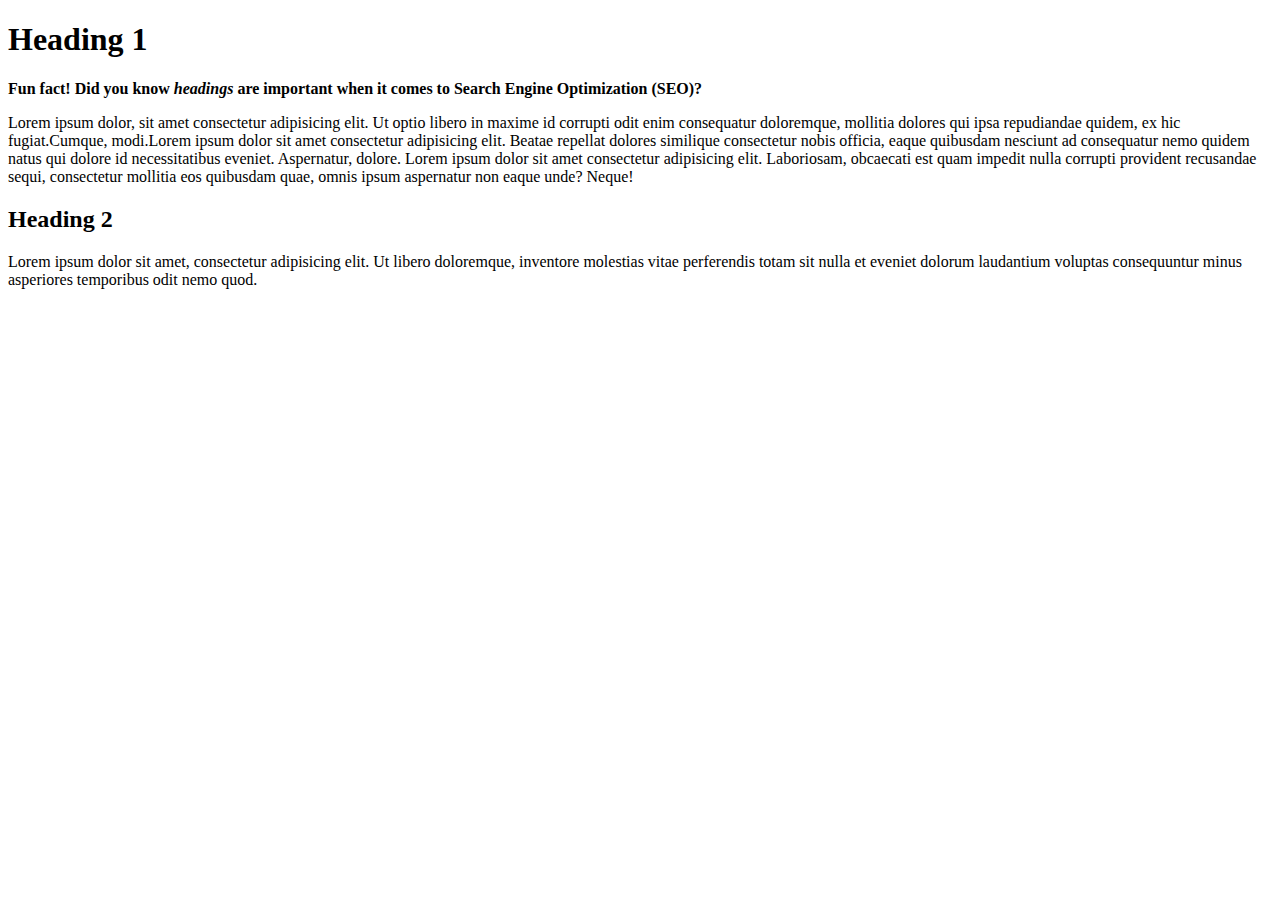
<file: Web-Page-One/index.html>
<!DOCTYPE html>

<html lang="en">
  <head>
    <meta charset="UTF-8">
    <title>My First Webpage</title>
  </head>

  <body> <!--This is a comment!-->
    <h1>Heading 1</h1>
      <p><strong>Fun fact! Did you know <em>headings</em> are important when it comes to Search Engine Optimization (SEO)?</strong></p>

      <!--This is another comment! Comments are great for leaving notes to yourself.
      
      For example: 

      <em>: Makes text italicized. | Do NOT use the <b> tag!
      <strong>: Makes text bold. | Do NOT use the <i> tag!

      <b> and <i> tags don't add meaning. They're just visual representations. They don't add meaning to the text. Whereas, the strong and em tags add meaning. This is important for accessibility. 
      -->

      <p>Lorem ipsum dolor, sit amet consectetur adipisicing elit. Ut optio libero in maxime id corrupti odit enim consequatur doloremque, mollitia dolores qui ipsa repudiandae quidem, ex hic fugiat.Cumque, modi.Lorem ipsum dolor sit amet consectetur adipisicing elit. Beatae repellat dolores similique consectetur nobis officia, eaque quibusdam nesciunt ad consequatur nemo quidem natus qui dolore id necessitatibus eveniet. Aspernatur, dolore. Lorem ipsum dolor sit amet consectetur adipisicing elit. Laboriosam, obcaecati est quam impedit nulla corrupti provident recusandae sequi, consectetur mollitia eos quibusdam quae, omnis ipsum aspernatur non eaque unde? Neque!</p>

    <h2>Heading 2</h2>
      <p>Lorem ipsum dolor sit amet, consectetur adipisicing elit. Ut libero doloremque, inventore molestias vitae perferendis totam sit nulla et eveniet dolorum laudantium voluptas consequuntur minus asperiores temporibus odit nemo quod.</p>
  </body>

</html>
</file>
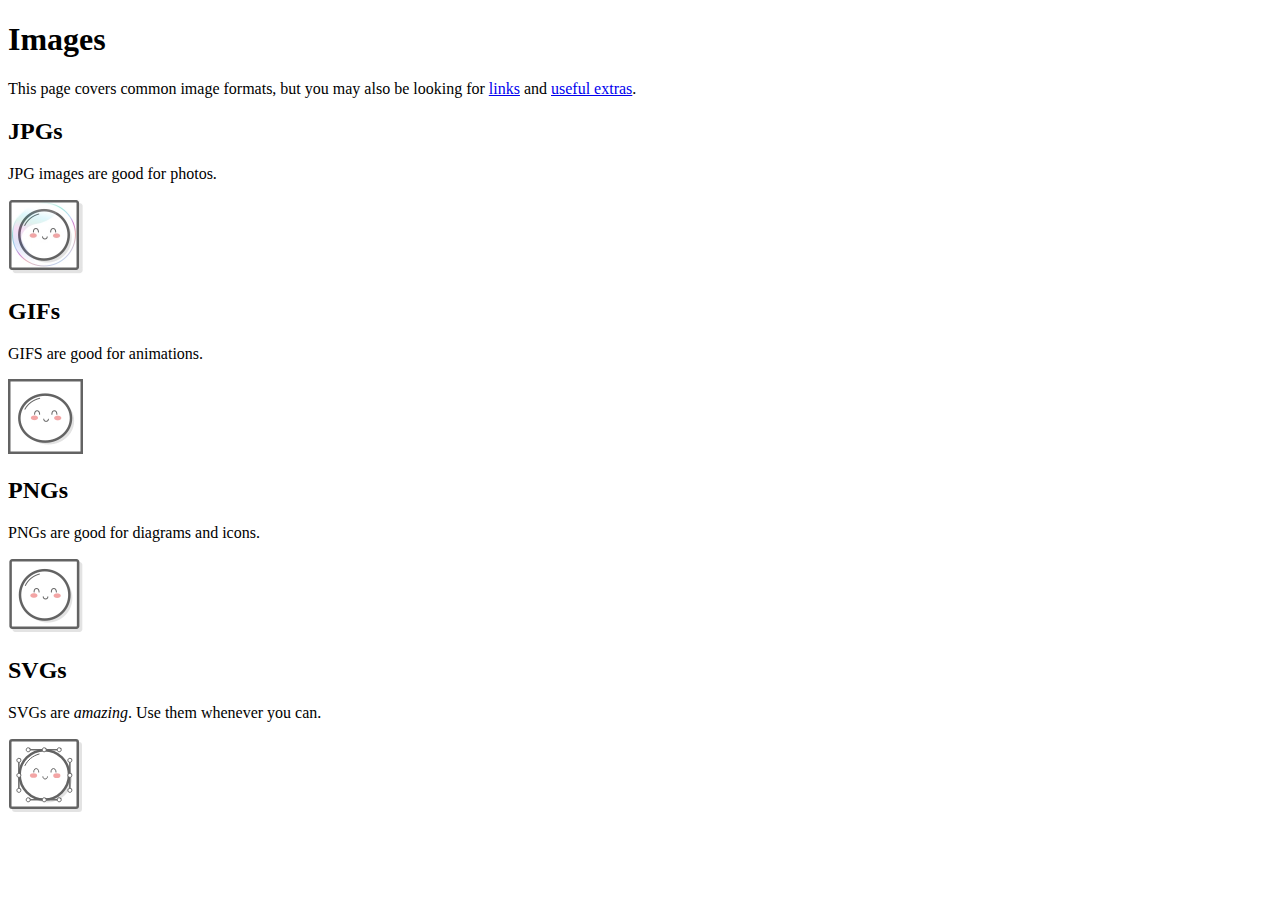
<file: links-and-images/images.html>
<!DOCTYPE html>

<html lang="en">
  <head>
    <title>Images</title>
  </head>
  <body>
    <h1>Images</h1>
      <p>This page covers common image formats, but you may also be looking for <a href="links.html">links</a> and <a href="misc/extras.html">useful extras</a>.</p>

    <h2>JPGs</h2>

    <p>JPG images are good for photos.</p>

    <img src="images/mochi.jpg" width="75" alt="A mochi ball in a bubble."/>

    <h2>GIFs</h2>

    <p>GIFS are good for animations.</p>

    <img src="images/mochi.gif" width="75" alt="A dancing mochi ball."/>

    <h2>PNGs</h2>

    <p>PNGs are good for diagrams and icons.</p>

    <img src="images/mochi.png" width="75" alt="A mochi ball."/>

    <h2>SVGs</h2>

    <p>SVGs are <em>amazing</em>. Use them whenever you can.</p>

    <img src="images/mochi.svg" alt="A mochi ball with Bézier handles"/>
  </body>
</html>
</file>
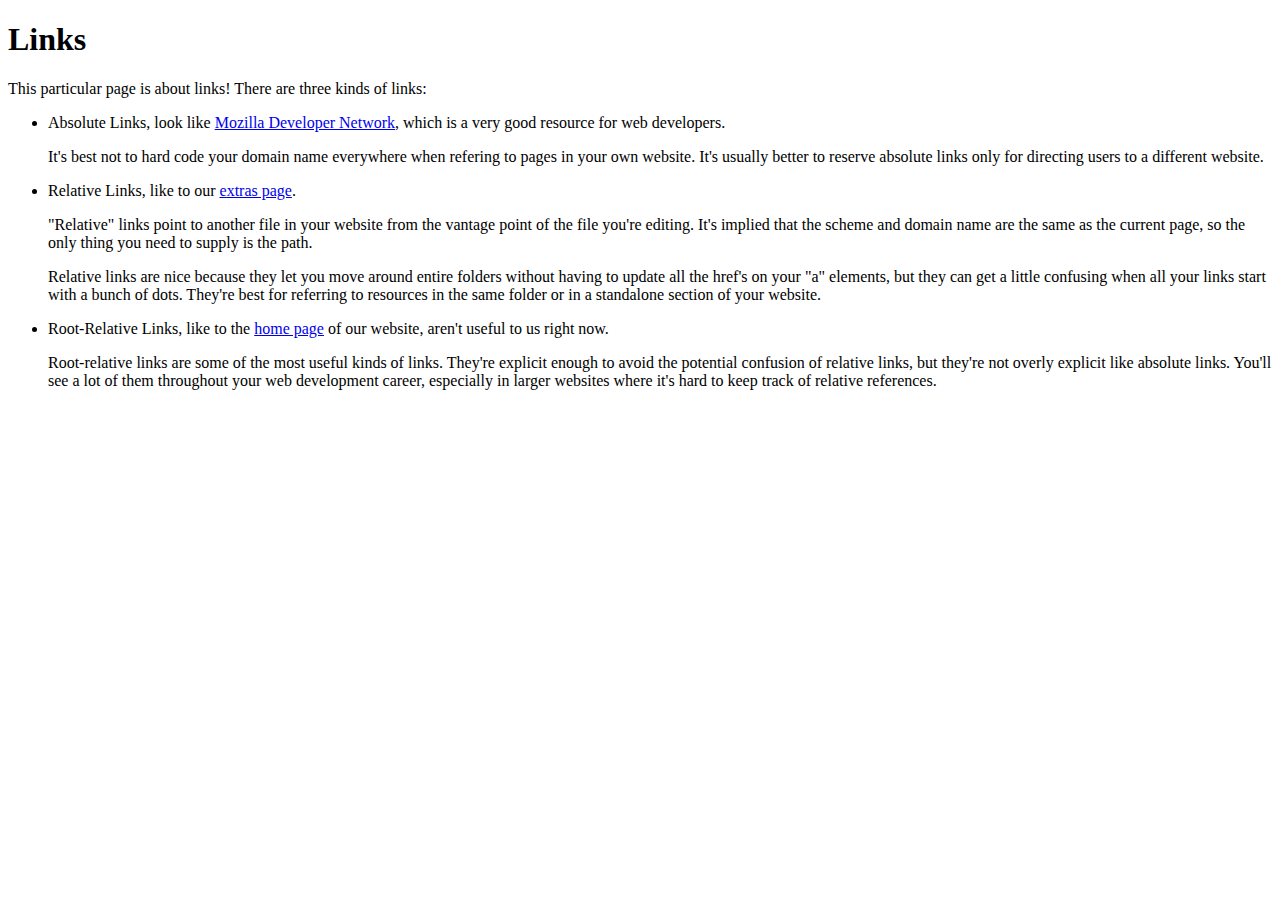
<file: links-and-images/links.html>
<!DOCTYPE html>
<html lang="en">
  <head>
      <title>Links</title>
  </head>
  <body>
    <h1>Links</h1>
      <p>This particular page is about links! There are three kinds of links: </p>
        <ul>

          <li>Absolute Links, look like
            <a href="https://developer.mozilla.org/en-US/docs/Web/HTML"
              target="_blank">Mozilla Developer Network</a>, which is a very good resource for web developers.</li>

            <p>It's best not to hard code your domain name everywhere when refering to pages in your own website. It's usually better to reserve absolute links only for directing users to a different website.</p>

          <li>Relative Links, like to our <a href="misc/extras.html">extras page</a>.</li>
            <p>"Relative" links point to another file in your website from the vantage point of the file you're editing. It's implied that the scheme and domain name are the same as the current page, so the only thing you need to supply is the path.</p>

            <p>Relative links are nice because they let you move around entire folders without having to update all the href's on your "a" elements, but they can get a little confusing when all your links start with a bunch of dots. They're best for referring to resources in the same folder or in a standalone section of your website.</p>

          <li>Root-Relative Links, like to the <a href="/">home page</a> of our website, aren't useful to us right now.</li>

          <!-- This won't work for our local HTML files -->

          <p>Root-relative links are some of the most useful kinds of links. They're explicit enough to avoid the potential confusion of relative links, but they're not overly explicit like absolute links. You'll see a lot of them throughout your web development career, especially in larger websites where it's hard to keep track of relative references.</p>
            
        </ul>
  </body>
</html>
</file>
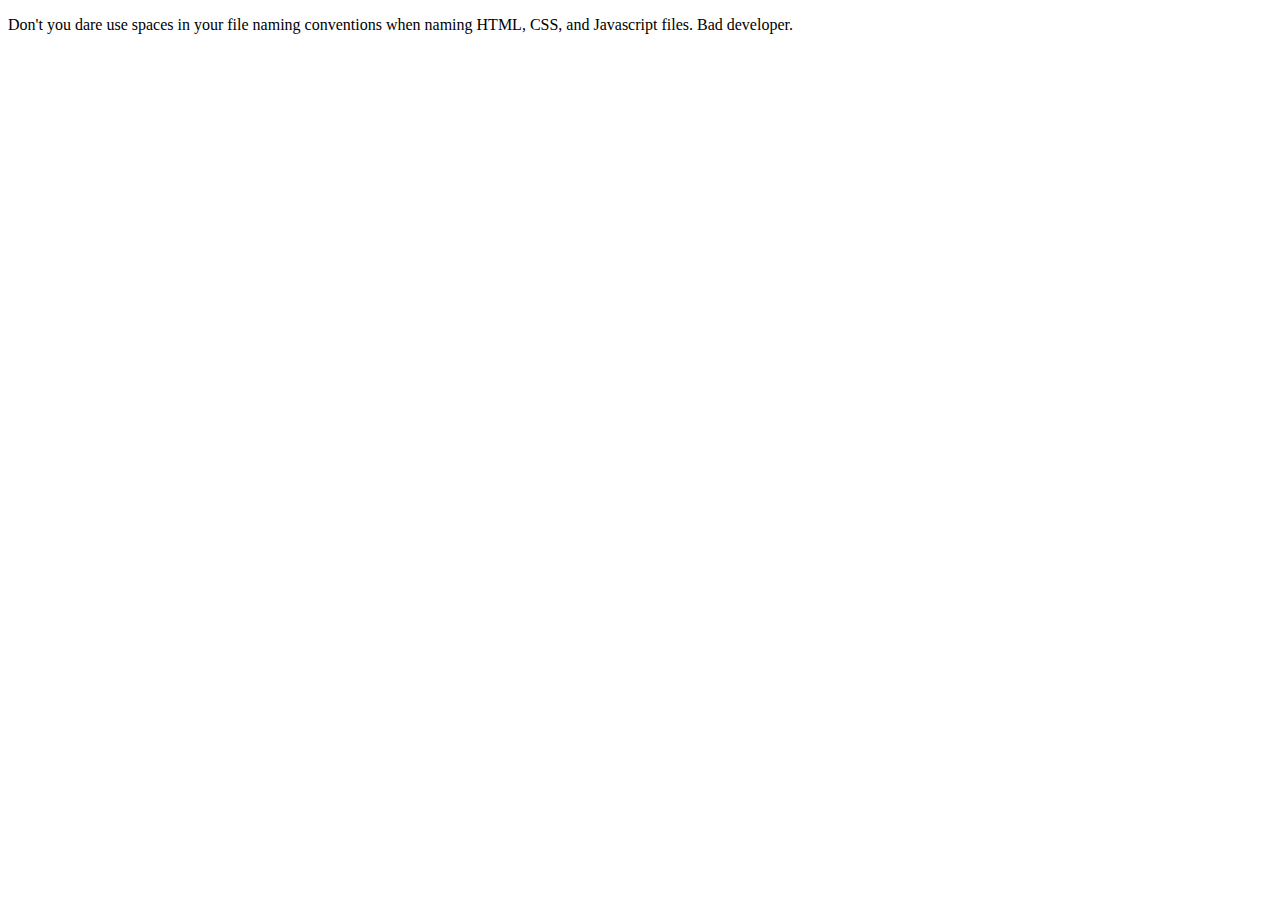
<file: links-and-images/spaces are bad.html>
<!DOCTYPE html>

<html lang="en">
  <head>
    <meta charset="UTF-8">
    <meta http-equiv="X-UA-Compatible" content="IE=edge">
    <meta name="viewport" content="width=device-width, initial-scale=1.0">
    <title>Spaces are bad</title>
  </head>

<body>
  <p>Don't you dare use spaces in your file naming conventions when naming HTML, CSS, and Javascript files. Bad developer.</p>
</body>

</html>
</file>
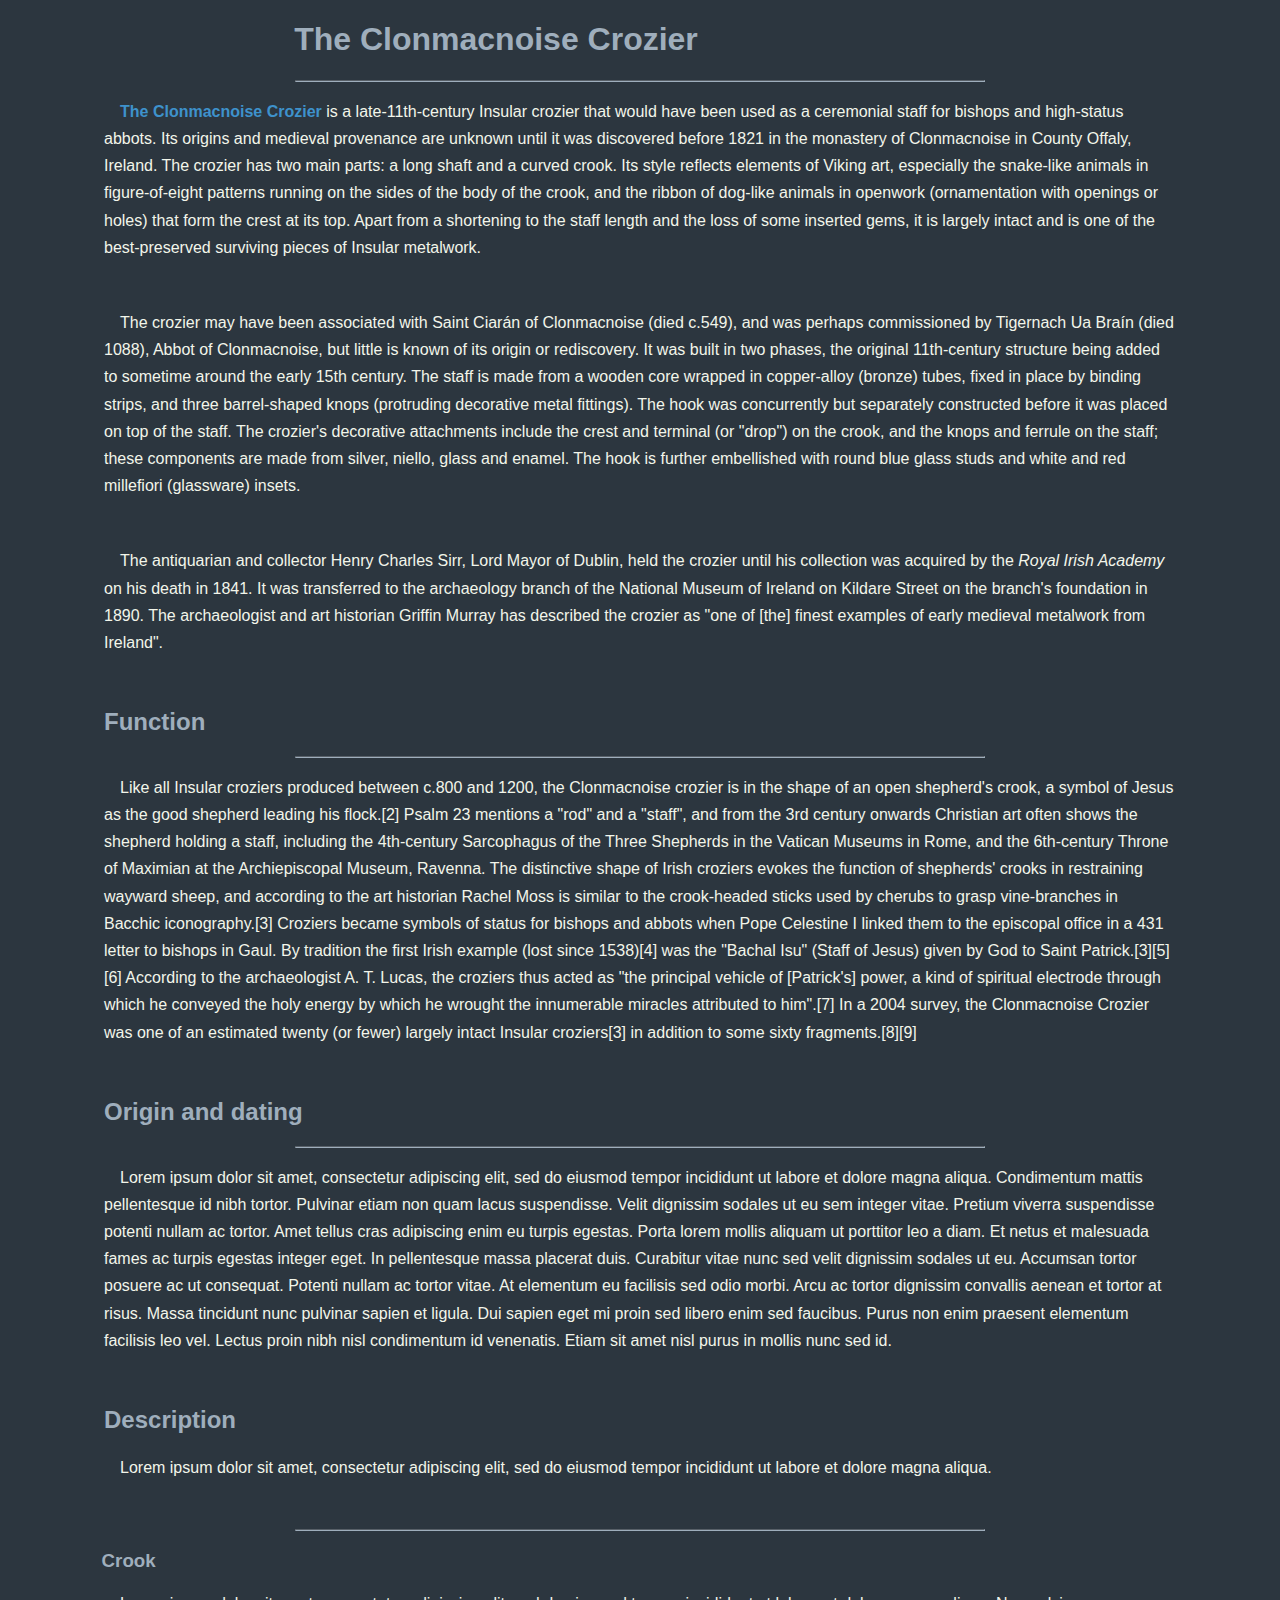
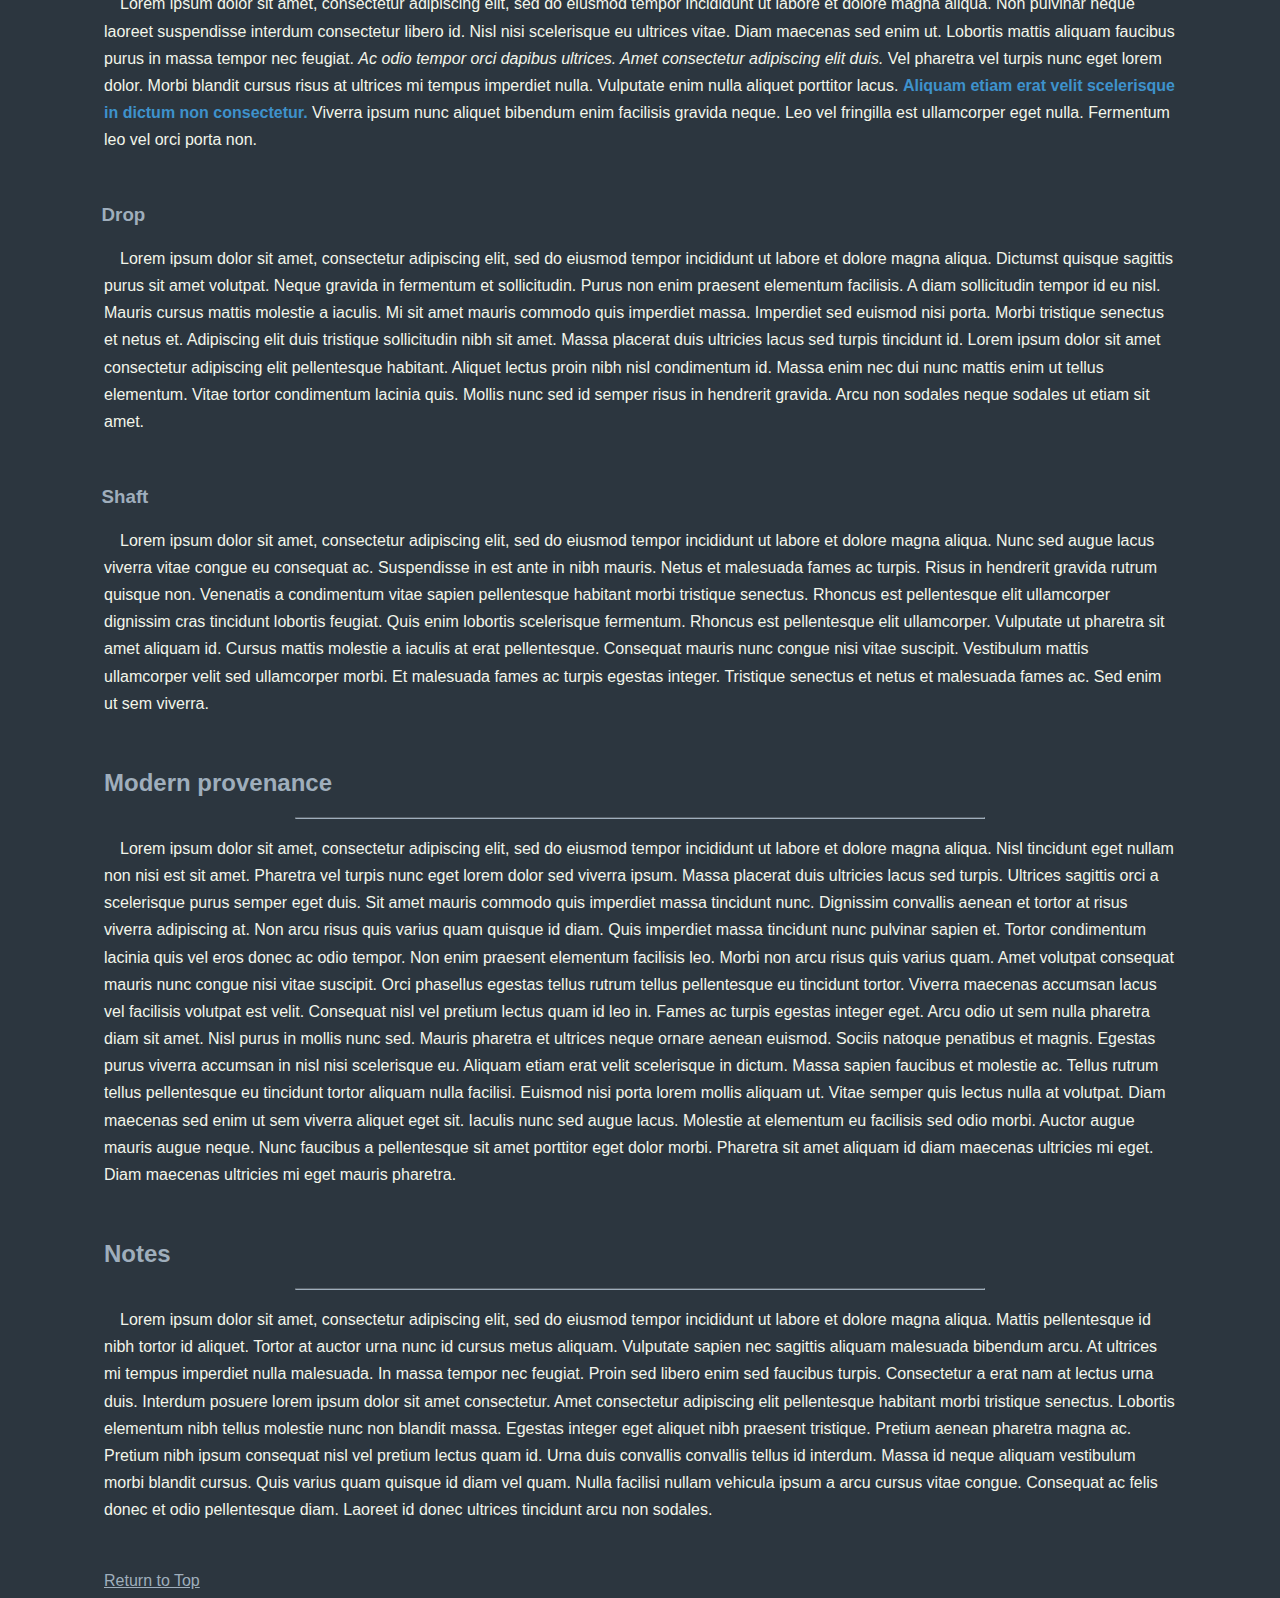
<file: Web-Page-One/blog.html>
<!DOCTYPE html>
  <html lang="en">
    <head>
      <title>The Clonmacnoise Chronicles</title>
      <meta http-equiv="X-UA-Compatible" content="ie=edge">
      <meta name="viewport" content="width=device-width initial-scale=1.0">
      <meta charset="utf-8">
      <link rel="stylesheet" href="./css/styles.css">
    </head>

    <body>
      <h1 class="blog-title" id="top">The Clonmacnoise Crozier</h1>
      <hr>
        <p><strong>The Clonmacnoise Crozier</strong> is a late-11th-century Insular crozier that would have been used as a ceremonial staff for bishops and high-status abbots. Its origins and medieval provenance are unknown until it was discovered before 1821 in the monastery of Clonmacnoise in County Offaly, Ireland. The crozier has two main parts: a long shaft and a curved crook. Its style reflects elements of Viking art, especially the snake-like animals in figure-of-eight patterns running on the sides of the body of the crook, and the ribbon of dog-like animals in openwork (ornamentation with openings or holes) that form the crest at its top. Apart from a shortening to the staff length and the loss of some inserted gems, it is largely intact and is one of the best-preserved surviving pieces of Insular metalwork.

        <p>The crozier may have been associated with Saint Ciarán of Clonmacnoise (died c.549), and was perhaps commissioned by Tigernach Ua Braín (died 1088), Abbot of Clonmacnoise, but little is known of its origin or rediscovery. It was built in two phases, the original 11th-century structure being added to sometime around the early 15th century. The staff is made from a wooden core wrapped in copper-alloy (bronze) tubes, fixed in place by binding strips, and three barrel-shaped knops (protruding decorative metal fittings). The hook was concurrently but separately constructed before it was placed on top of the staff. The crozier's decorative attachments include the crest and terminal (or "drop") on the crook, and the knops and ferrule on the staff; these components are made from silver, niello, glass and enamel. The hook is further embellished with round blue glass studs and white and red millefiori (glassware) insets.</p>
          
        <p>The antiquarian and collector Henry Charles Sirr, Lord Mayor of Dublin, held the crozier until his collection was acquired by the <em>Royal Irish Academy</em> on his death in 1841. It was transferred to the archaeology branch of the National Museum of Ireland on Kildare Street on the branch's foundation in 1890. The archaeologist and art historian Griffin Murray has described the crozier as "one of [the] finest examples of early medieval metalwork from Ireland".</p>

        <h2 class="headers head">Function</h2>
         <hr>
          <p>Like all Insular croziers produced between c.800 and 1200, the Clonmacnoise crozier is in the shape of an open shepherd's crook, a symbol of Jesus as the good shepherd leading his flock.[2] Psalm 23 mentions a "rod" and a "staff", and from the 3rd century onwards Christian art often shows the shepherd holding a staff, including the 4th-century Sarcophagus of the Three Shepherds in the Vatican Museums in Rome, and the 6th-century Throne of Maximian at the Archiepiscopal Museum, Ravenna. The distinctive shape of Irish croziers evokes the function of shepherds' crooks in restraining wayward sheep, and according to the art historian Rachel Moss is similar to the crook-headed sticks used by cherubs to grasp vine-branches in Bacchic iconography.[3]

          Croziers became symbols of status for bishops and abbots when Pope Celestine I linked them to the episcopal office in a 431 letter to bishops in Gaul. By tradition the first Irish example (lost since 1538)[4] was the "Bachal Isu" (Staff of Jesus) given by God to Saint Patrick.[3][5][6] According to the archaeologist A. T. Lucas, the croziers thus acted as "the principal vehicle of [Patrick's] power, a kind of spiritual electrode through which he conveyed the holy energy by which he wrought the innumerable miracles attributed to him".[7] In a 2004 survey, the Clonmacnoise Crozier was one of an estimated twenty (or fewer) largely intact Insular croziers[3] in addition to some sixty fragments.[8][9] </p>

        <h2 class="headers head">Origin and dating</h2>      
        <hr>
         <p>Lorem ipsum dolor sit amet, consectetur adipiscing elit, sed do eiusmod tempor incididunt ut labore et dolore magna aliqua. Condimentum mattis pellentesque id nibh tortor. Pulvinar etiam non quam lacus suspendisse. Velit dignissim sodales ut eu sem integer vitae. Pretium viverra suspendisse potenti nullam ac tortor. Amet tellus cras adipiscing enim eu turpis egestas. Porta lorem mollis aliquam ut porttitor leo a diam. Et netus et malesuada fames ac turpis egestas integer eget. In pellentesque massa placerat duis. Curabitur vitae nunc sed velit dignissim sodales ut eu. Accumsan tortor posuere ac ut consequat. Potenti nullam ac tortor vitae. At elementum eu facilisis sed odio morbi. Arcu ac tortor dignissim convallis aenean et tortor at risus. Massa tincidunt nunc pulvinar sapien et ligula. Dui sapien eget mi proin sed libero enim sed faucibus. Purus non enim praesent elementum facilisis leo vel. Lectus proin nibh nisl condimentum id venenatis. Etiam sit amet nisl purus in mollis nunc sed id.</p>

        <h2 class="headers head">Description</h2>
          <p>Lorem ipsum dolor sit amet, consectetur adipiscing elit, sed do eiusmod tempor incididunt ut labore et dolore magna aliqua. </p>
          <hr>

          <h3 class="sub-head">Crook</h3>

            <p>Lorem ipsum dolor sit amet, consectetur adipiscing elit, sed do eiusmod tempor incididunt ut labore et dolore magna aliqua. Non pulvinar neque laoreet suspendisse interdum consectetur libero id. Nisl nisi scelerisque eu ultrices vitae. Diam maecenas sed enim ut. Lobortis mattis aliquam faucibus purus in massa tempor nec feugiat. <em>Ac odio tempor orci dapibus ultrices. Amet consectetur adipiscing elit duis.</em> Vel pharetra vel turpis nunc eget lorem dolor. Morbi blandit cursus risus at ultrices mi tempus imperdiet nulla. Vulputate enim nulla aliquet porttitor lacus. <strong>Aliquam etiam erat velit scelerisque in dictum non consectetur.</strong> Viverra ipsum nunc aliquet bibendum enim facilisis gravida neque. Leo vel fringilla est ullamcorper eget nulla. Fermentum leo vel orci porta non.</p>

          <h3 class="sub-head">Drop</h3>

            <p>Lorem ipsum dolor sit amet, consectetur adipiscing elit, sed do eiusmod tempor incididunt ut labore et dolore magna aliqua. Dictumst quisque sagittis purus sit amet volutpat. Neque gravida in fermentum et sollicitudin. Purus non enim praesent elementum facilisis. A diam sollicitudin tempor id eu nisl. Mauris cursus mattis molestie a iaculis. Mi sit amet mauris commodo quis imperdiet massa. Imperdiet sed euismod nisi porta. Morbi tristique senectus et netus et. Adipiscing elit duis tristique sollicitudin nibh sit amet. Massa placerat duis ultricies lacus sed turpis tincidunt id. Lorem ipsum dolor sit amet consectetur adipiscing elit pellentesque habitant. Aliquet lectus proin nibh nisl condimentum id. Massa enim nec dui nunc mattis enim ut tellus elementum. Vitae tortor condimentum lacinia quis. Mollis nunc sed id semper risus in hendrerit gravida. Arcu non sodales neque sodales ut etiam sit amet.</p>

          <h3 class="sub-head">Shaft</h3>

            <p>Lorem ipsum dolor sit amet, consectetur adipiscing elit, sed do eiusmod tempor incididunt ut labore et dolore magna aliqua. Nunc sed augue lacus viverra vitae congue eu consequat ac. Suspendisse in est ante in nibh mauris. Netus et malesuada fames ac turpis. Risus in hendrerit gravida rutrum quisque non. Venenatis a condimentum vitae sapien pellentesque habitant morbi tristique senectus. Rhoncus est pellentesque elit ullamcorper dignissim cras tincidunt lobortis feugiat. Quis enim lobortis scelerisque fermentum. Rhoncus est pellentesque elit ullamcorper. Vulputate ut pharetra sit amet aliquam id. Cursus mattis molestie a iaculis at erat pellentesque. Consequat mauris nunc congue nisi vitae suscipit. Vestibulum mattis ullamcorper velit sed ullamcorper morbi. Et malesuada fames ac turpis egestas integer. Tristique senectus et netus et malesuada fames ac. Sed enim ut sem viverra.</p>

        <h2 class="head">Modern provenance</h2>
        <hr>
          <p>Lorem ipsum dolor sit amet, consectetur adipiscing elit, sed do eiusmod tempor incididunt ut labore et dolore magna aliqua. Nisl tincidunt eget nullam non nisi est sit amet. Pharetra vel turpis nunc eget lorem dolor sed viverra ipsum. Massa placerat duis ultricies lacus sed turpis. Ultrices sagittis orci a scelerisque purus semper eget duis. Sit amet mauris commodo quis imperdiet massa tincidunt nunc. Dignissim convallis aenean et tortor at risus viverra adipiscing at. Non arcu risus quis varius quam quisque id diam. Quis imperdiet massa tincidunt nunc pulvinar sapien et. Tortor condimentum lacinia quis vel eros donec ac odio tempor. Non enim praesent elementum facilisis leo. Morbi non arcu risus quis varius quam. Amet volutpat consequat mauris nunc congue nisi vitae suscipit. Orci phasellus egestas tellus rutrum tellus pellentesque eu tincidunt tortor. Viverra maecenas accumsan lacus vel facilisis volutpat est velit.

          Consequat nisl vel pretium lectus quam id leo in. Fames ac turpis egestas integer eget. Arcu odio ut sem nulla pharetra diam sit amet. Nisl purus in mollis nunc sed. Mauris pharetra et ultrices neque ornare aenean euismod. Sociis natoque penatibus et magnis. Egestas purus viverra accumsan in nisl nisi scelerisque eu. Aliquam etiam erat velit scelerisque in dictum. Massa sapien faucibus et molestie ac. Tellus rutrum tellus pellentesque eu tincidunt tortor aliquam nulla facilisi. Euismod nisi porta lorem mollis aliquam ut. Vitae semper quis lectus nulla at volutpat. Diam maecenas sed enim ut sem viverra aliquet eget sit. Iaculis nunc sed augue lacus. Molestie at elementum eu facilisis sed odio morbi. Auctor augue mauris augue neque. Nunc faucibus a pellentesque sit amet porttitor eget dolor morbi. Pharetra sit amet aliquam id diam maecenas ultricies mi eget. Diam maecenas ultricies mi eget mauris pharetra.</p>

        <h2 class="head">Notes</h2>
        <hr>
          <p>Lorem ipsum dolor sit amet, consectetur adipiscing elit, sed do eiusmod tempor incididunt ut labore et dolore magna aliqua. Mattis pellentesque id nibh tortor id aliquet. Tortor at auctor urna nunc id cursus metus aliquam. Vulputate sapien nec sagittis aliquam malesuada bibendum arcu. At ultrices mi tempus imperdiet nulla malesuada. In massa tempor nec feugiat. Proin sed libero enim sed faucibus turpis. Consectetur a erat nam at lectus urna duis. Interdum posuere lorem ipsum dolor sit amet consectetur. Amet consectetur adipiscing elit pellentesque habitant morbi tristique senectus. Lobortis elementum nibh tellus molestie nunc non blandit massa. Egestas integer eget aliquet nibh praesent tristique. Pretium aenean pharetra magna ac. Pretium nibh ipsum consequat nisl vel pretium lectus quam id. Urna duis convallis convallis tellus id interdum. Massa id neque aliquam vestibulum morbi blandit cursus. Quis varius quam quisque id diam vel quam. Nulla facilisi nullam vehicula ipsum a arcu cursus vitae congue. Consequat ac felis donec et odio pellentesque diam. Laoreet id donec ultrices tincidunt arcu non sodales.</p>

    <a href="#top">Return to Top</a>
    </body>
  </html>
</file>
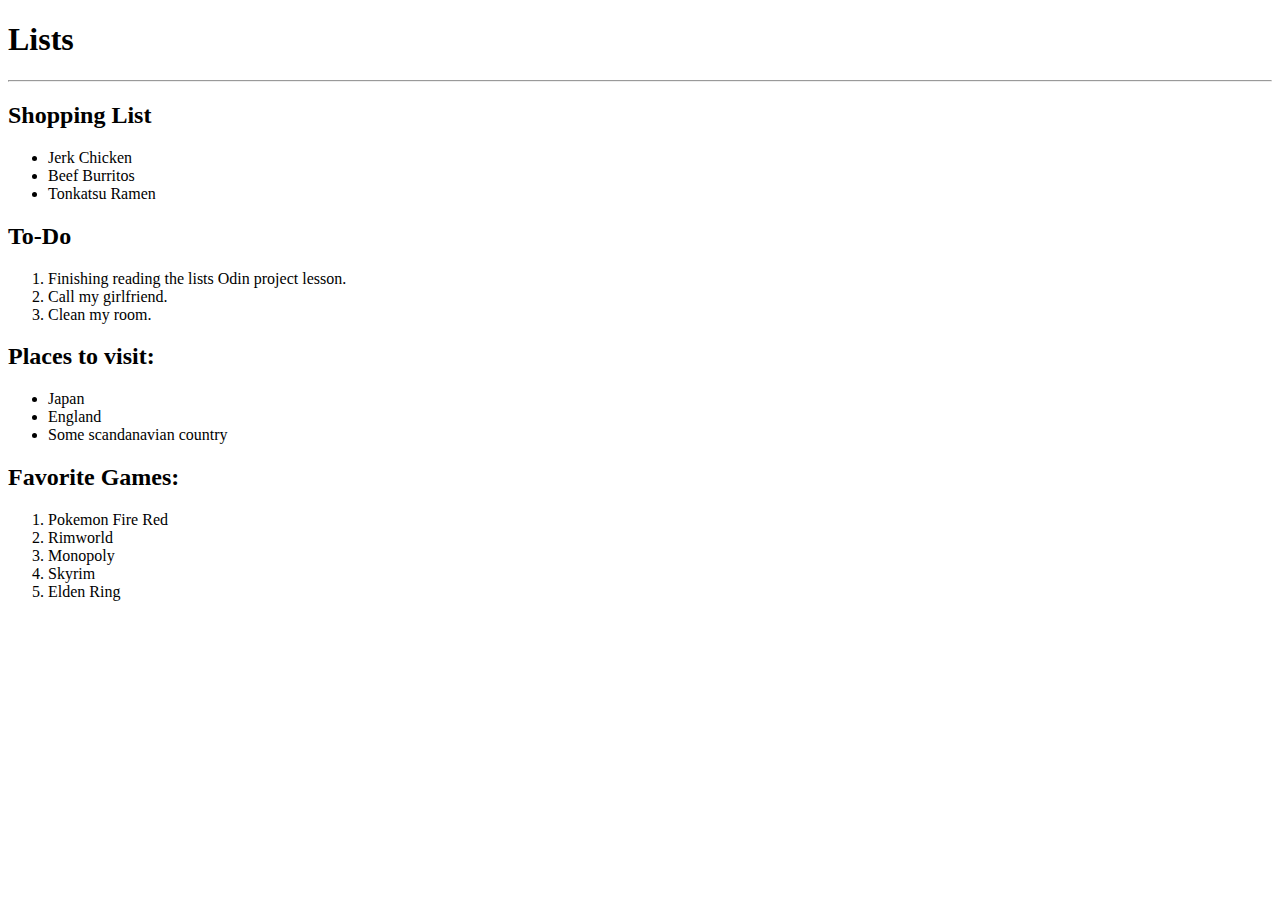
<file: Web-Page-One/lists.html>
<!DOCTYPE html>
<html lang="en">
  <head>
    <meta charset="UTF-8">
    <meta http-equiv="X-UA-Compatible">
    <meta name="viewport" content="width=device-width, initial-scale=1.0">
    <title>Lists Practice</title>
  </head>

  <body>
    <h1>Lists</h1>
    <hr>

    <h2>Shopping List</h2>

      <ul>
        <li>Jerk Chicken</li>
        <li>Beef Burritos</li>
        <li>Tonkatsu Ramen</li>
      </ul>

      <h2>To-Do</h2>
      
      <ol>
        <li>Finishing reading the lists Odin project lesson.</li>
        <li>Call my girlfriend.</li>
        <li>Clean my room.</li>
      </ol>

      <h2>Places to visit:</h2>

      <ul>
        <li>Japan</li>
        <li>England</li>
        <li>Some scandanavian country</li>
      </ul>

      <h2>Favorite Games:</h2>

      <ol>
        <li>Pokemon Fire Red</li>
        <li>Rimworld</li>
        <li>Monopoly</li>
        <li>Skyrim</li>
        <li>Elden Ring</li>
      </ol>
  </body>

</html>
</file>
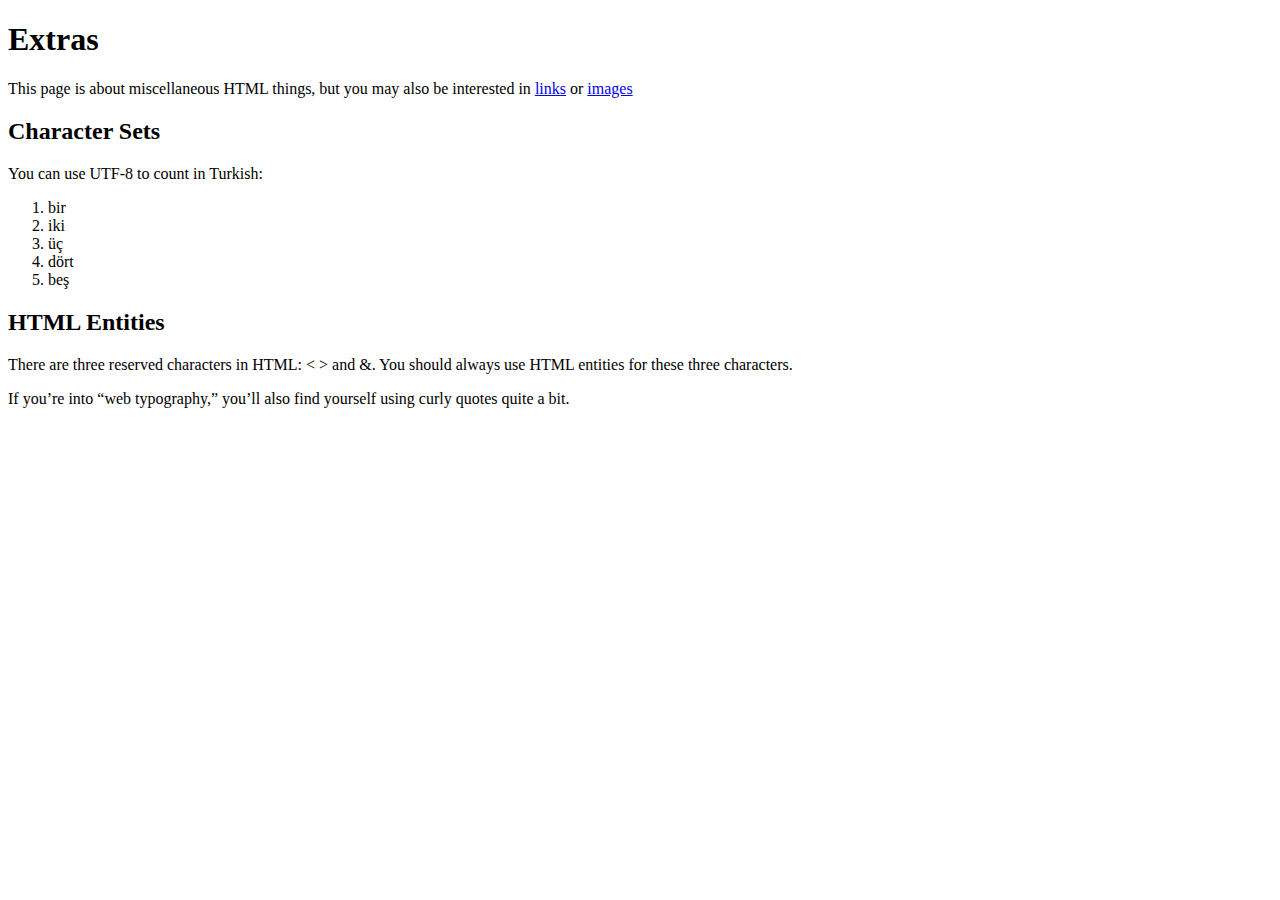
<file: links-and-images/misc/extras.html>
<!DOCTYPE html>

<html lang="en">
  <head>
    <title>Extras</title>
    <meta charset="utf-8">
  </head>
  <body>
    <h1>Extras</h1>
      <p>This page is about miscellaneous HTML things, but you may also be interested in <a href="../links.html">links</a> or <a href="../images.html">images</a></p>

    <h2>Character Sets</h2>

      <p>You can use UTF-8 to count in Turkish:</p>
    
      <ol>
        <li>bir</li>
        <li>iki</li>
        <li>üç</li>
        <li>dört</li>
        <li>beş</li>
      </ol>
    <h2>HTML Entities</h2>
      <p>There are three reserved characters in HTML: &lt; &gt; and &amp;. You should always use HTML entities for these three characters.</p>
      
      <p>If you&rsquo;re into &ldquo;web typography,&rdquo; you&rsquo;ll also find yourself using curly quotes quite a bit.</p>
  </body>
</html>
</file>
<file: Web-Page-One/css/styles.css>
html, body {
  background-color: #2C363F;
}

.blog-title {
  color: #9FAEBC;
  text-align: center;
  padding-left: 0em;
  padding-right: 9em;
}

.head {
  color: #9FAEBC;
  padding-left: 4em;
  padding-right: 4em;

}

.sub-head {
  color: #9FAEBC;
  text-indent: 1em;
  padding-left: 4em;
}

.blog-title,
a,
p,
.head,
.sub-head{
  font-family: 'Lucida Sans', 'Lucida Sans Regular', 'Lucida Grande', 'Lucida Sans Unicode', Geneva, Verdana, sans-serif;
}

p {
  color: #F2F5EA;
  text-indent: 1em;
  line-height: 1.7;
  padding-left:6em;
  padding-right: 6em;
  padding-bottom: 2em;
  font-family: 'Lucida Sans', 'Lucida Sans Regular', 'Lucida Grande', 'Lucida Sans Unicode', Geneva, Verdana, sans-serif;
  
}

hr {
  border-color:#9FAEBC;
  width: 43em;
}

strong {
  color: #3E92CC;
}

a  {
  color: #9FAEBC;
  text-indent: 1em;
  padding-left: 6em;
}
</file>
